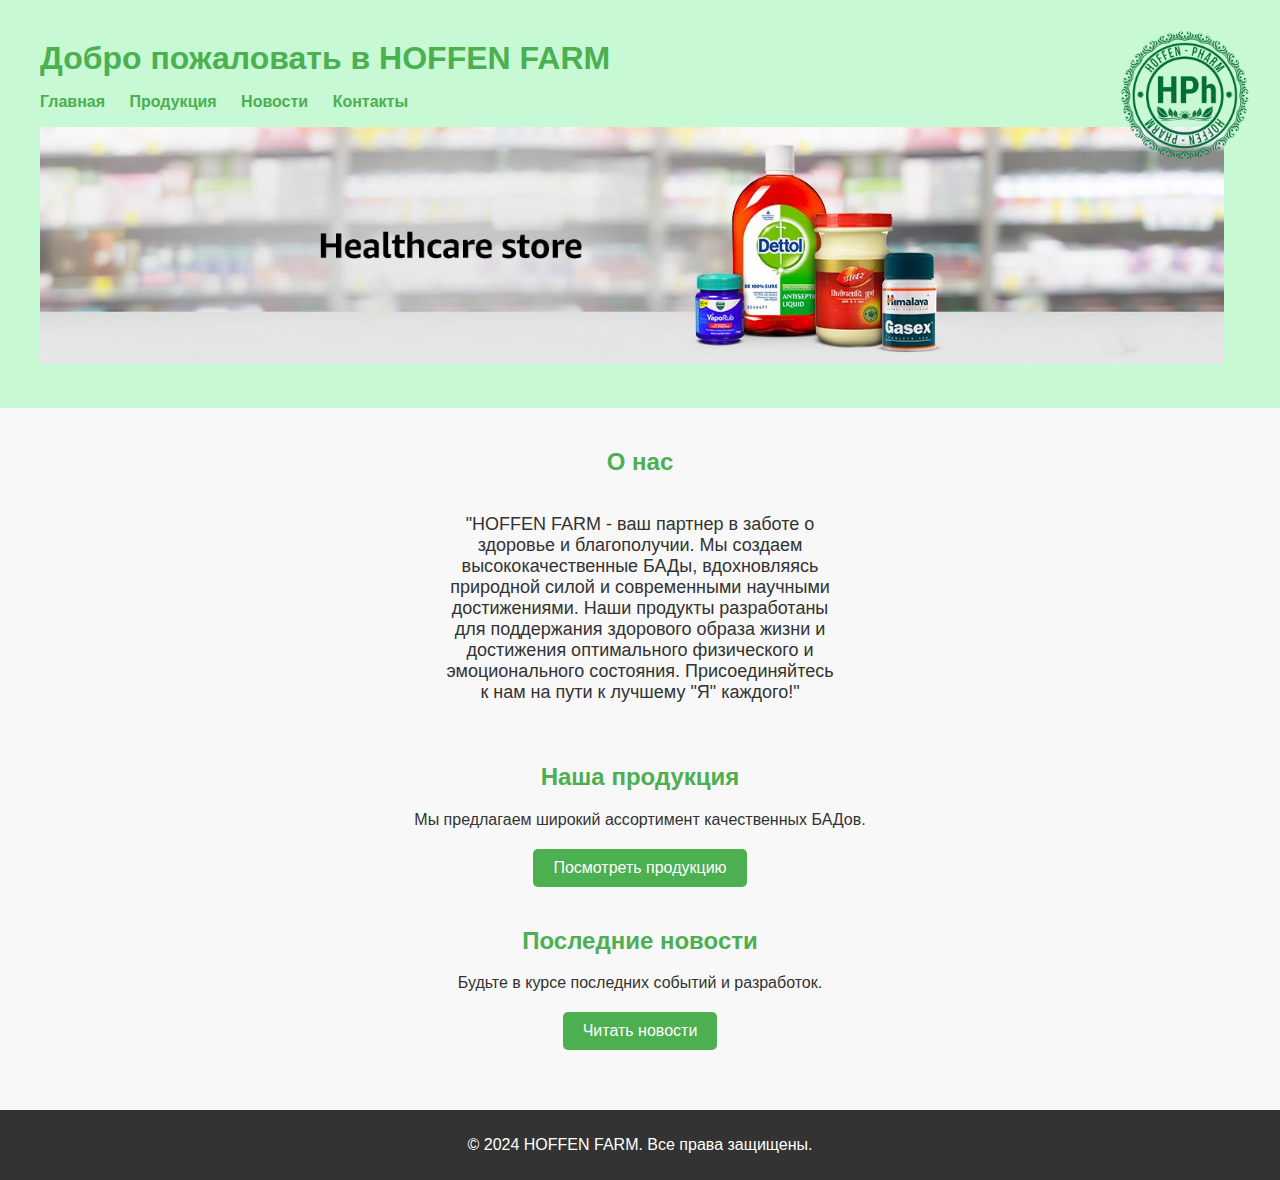
<file: index.html>
<!DOCTYPE html>
<html lang="ru">

<head>
    <meta charset="UTF-8">
    <meta name="viewport" content="width=device-width, initial-scale=1.0">
    <title>HOFFEN FARM - Главная</title>
    <link rel="stylesheet" href="./styles.css">
    <link rel="stylesheet" href="./index.css">
</head>

<body>
    <header>
        <div class="LogoDiv">
            <h1>Добро пожаловать в HOFFEN FARM</h1>
            <img src="./img/LogoNoFon.png" alt="">
        </div>

        <nav>
            <ul>
                <li><a href="/">Главная</a></li>
                <li><a href="/pages/productPage/product.html">Продукция</a></li>
                <li><a href="/pages/newsPage/news.html">Новости</a></li>
                <li><a href="/pages/contactPage/contact.html">Контакты</a></li>
            </ul>
        </nav>
        <div class="headerImg">
            <img src="./img/Healthcare_Header_1500x250._CB1198675309_.jpg" alt="headImg" class="headImg">
        </div>

    </header>

    <main>
        <section class="about_us">
            <h2>О нас</h2>
            <p>
                "HOFFEN FARM - ваш партнер в заботе о здоровье и благополучии. Мы создаем высококачественные БАДы,
                вдохновляясь природной силой и современными научными достижениями. Наши продукты разработаны для
                поддержания
                здорового образа жизни и достижения оптимального физического и эмоционального состояния. Присоединяйтесь
                к
                нам на пути к лучшему "Я" каждого!"
            </p>

        </section>

        <section>
            <h2>Наша продукция</h2>
            <p>Мы предлагаем широкий ассортимент качественных БАДов.</p>
            <a href="/pages/productPage/product.html" class="btn">Посмотреть продукцию</a>
        </section>

        <section>
            <h2>Последние новости</h2>
            <p>Будьте в курсе последних событий и разработок.</p>
            <a href="./pages/newsPage/news.html" class="btn">Читать новости</a>
        </section>
    </main>

    <footer>
        <p>&copy; 2024 HOFFEN FARM. Все права защищены.</p>
    </footer>
</body>

</html>
</file>
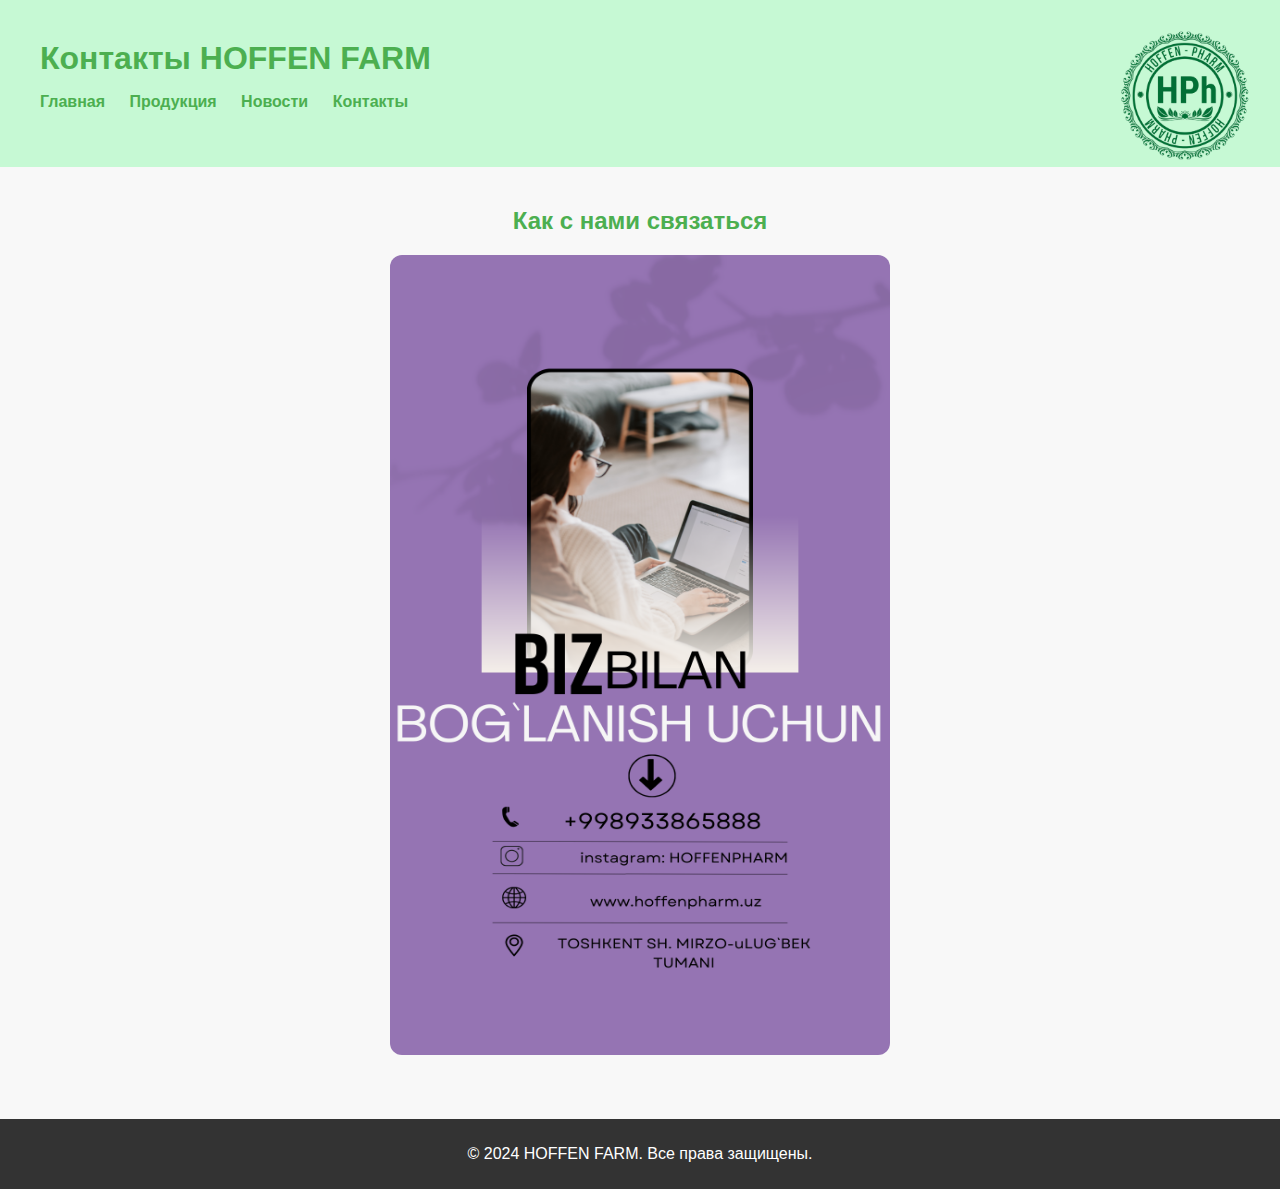
<file: pages/contactPage/contact.html>
<!DOCTYPE html>
<html lang="ru">
<head>
    <meta charset="UTF-8">
    <meta name="viewport" content="width=device-width, initial-scale=1.0">
    <title>HOFFEN FARM - Контакты</title>
    <link rel="stylesheet" href="/styles.css">
    <link rel="stylesheet" href="./contact.css">
</head>
<body>
    <header>
        
        <div class="LogoDiv">
            <h1>Контакты HOFFEN FARM</h1>
            <img src="/img/LogoNoFon.png" alt="">
        </div>
        <nav>
            <ul>
                <li><a href="/index.html">Главная</a></li>
                <li><a href="/pages/productPage/product.html">Продукция</a></li>
                <li><a href="/pages/newsPage/news.html">Новости</a></li>
                <li><a href="/pages/contactPage/contact.html">Контакты</a></li>
            </ul>
        </nav>
    </header>

    <main>
        <section>
            <h2>Как с нами связаться</h2>
            <img src="/img/Contact.png" alt="">
        </section>
            
    </main>

    <footer>
        <p>&copy; 2024 HOFFEN FARM. Все права защищены.</p>
    </footer>
</body>
</html>
</file>
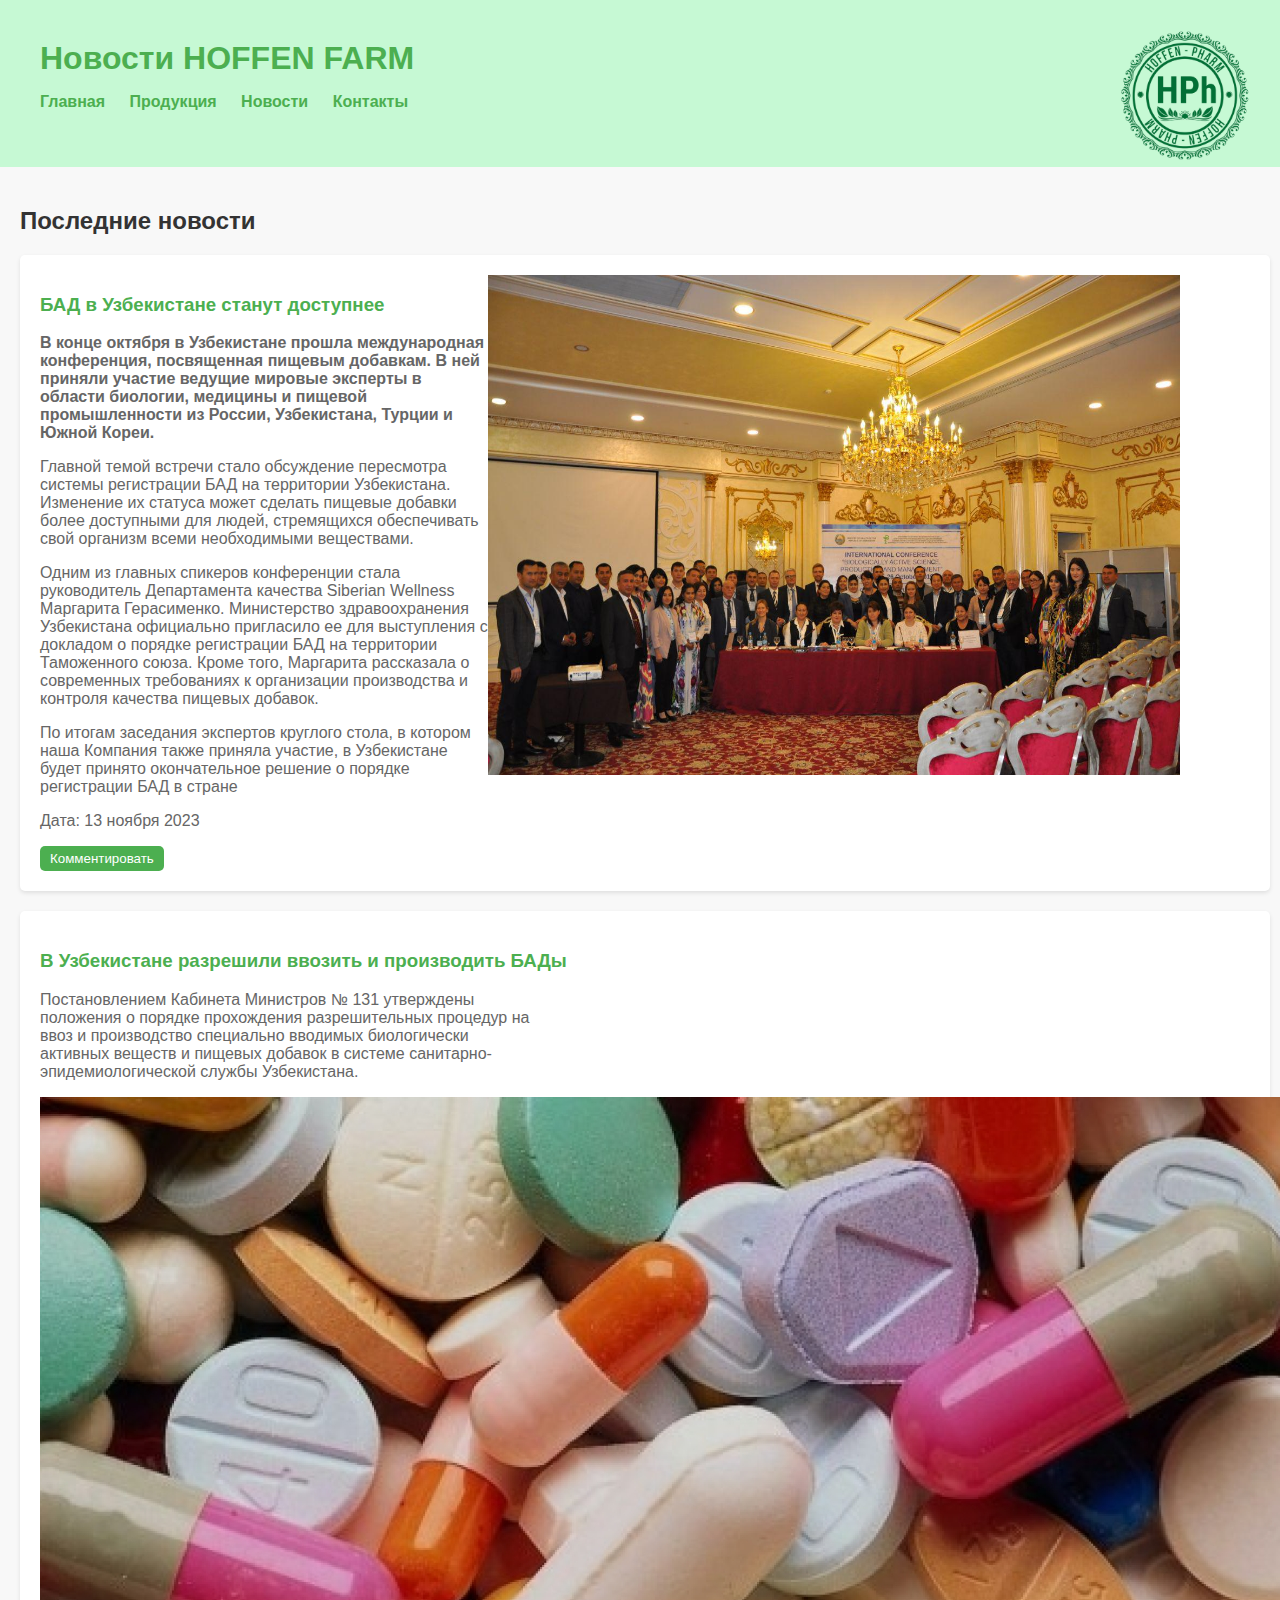
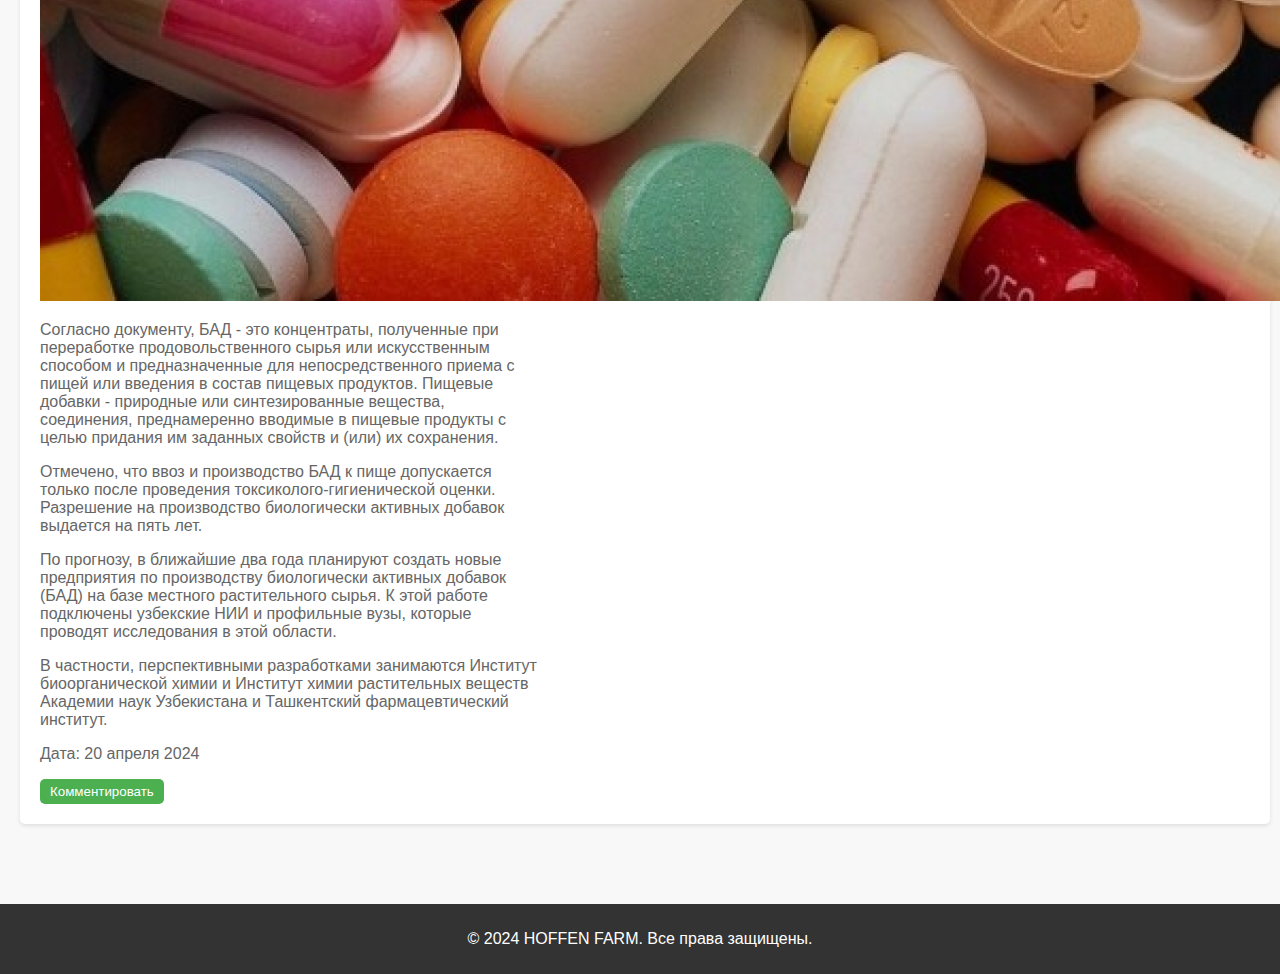
<file: pages/newsPage/news.html>
<!DOCTYPE html>
<html lang="ru">

<head>
    <meta charset="UTF-8">
    <meta name="viewport" content="width=device-width, initial-scale=1.0">
    <title>HOFFEN FARM - Новости</title>
    <link rel="stylesheet" href="/styles.css">
    <link rel="stylesheet" href="./news.css">
</head>

<body>
    <header>
        <div class="LogoDiv">
            <h1>Новости HOFFEN FARM</h1>
            <img src="/img/LogoNoFon.png" alt="">
        </div>

        <nav>
            <ul>
                <li><a href="/index.html">Главная</a></li>
                <li><a href="/pages/productPage/product.html">Продукция</a></li>
                <li><a href="/pages/newsPage/news.html">Новости</a></li>
                <li><a href="/pages/contactPage/contact.html">Контакты</a></li>
            </ul>
        </nav>
    </header>

    <main>
        <section>
            <h2>Последние новости</h2>
            <div class="articles">
                <article>
                    <div>
                        <h3>БАД в Узбекистане станут доступнее</h3>
                        <p class="bold">В конце октября в Узбекистане прошла международная конференция, посвященная
                            пищевым
                            добавкам. В
                            ней приняли участие ведущие мировые эксперты в области биологии, медицины и пищевой
                            промышленности из России, Узбекистана, Турции и Южной Кореи.</p>
                        <p>Главной темой встречи стало обсуждение пересмотра системы регистрации БАД на территории
                            Узбекистана. Изменение их статуса может сделать пищевые добавки более доступными для людей,
                            стремящихся обеспечивать свой организм всеми необходимыми веществами.</p>
                        <p>Одним из главных спикеров конференции стала руководитель Департамента качества Siberian
                            Wellness
                            Маргарита Герасименко. Министерство здравоохранения Узбекистана официально пригласило ее для
                            выступления с докладом о порядке регистрации БАД на территории Таможенного союза. Кроме
                            того,
                            Маргарита рассказала о современных требованиях к организации производства и контроля
                            качества
                            пищевых добавок.</p>

                        <div>
                            <p>По итогам заседания экспертов круглого стола, в котором наша Компания также приняла
                                участие,
                                в
                                Узбекистане будет принято окончательное решение о порядке регистрации БАД в стране</p>
                            <p>Дата: 13 ноября 2023</p>
                            <button class="comment-btn">Комментировать</button>
                            <div class="comments">
                                <!-- Здесь будут комментарии -->
                            </div>
                        </div>
                    </div>
                    <div class="img_div">
                        <img src="/img/bud.jpg" alt="bud">
                    </div>


                </article>
                <article>
                    <div>
                        <h3>⁠В Узбекистане разрешили ввозить и производить БАДы
                        </h3>
                        <p>Постановлением Кабинета Министров № 131 утверждены положения о порядке прохождения
                            разрешительных процедур на ввоз и производство специально вводимых биологически активных
                            веществ и пищевых добавок в системе санитарно-эпидемиологической службы Узбекистана.</p>
                        <div>
                            <img src="/img/lM96Iwd9oA.jpg" alt="img">
                        </div>
                        <p>Согласно документу, БАД - это концентраты, полученные при переработке продовольственного
                            сырья или искусственным способом и предназначенные для непосредственного приема с пищей или
                            введения в состав пищевых продуктов. Пищевые добавки - природные или синтезированные
                            вещества, соединения, преднамеренно вводимые в пищевые продукты с целью придания им заданных
                            свойств и (или) их сохранения.</p>
                        <p>Отмечено, что ввоз и производство БАД к пище допускается только после проведения
                            токсиколого-гигиенической оценки. Разрешение на производство биологически активных добавок
                            выдается на пять лет.</p>
                        <p>По прогнозу, в ближайшие два года планируют создать новые предприятия по производству
                            биологически активных добавок (БАД) на базе местного растительного сырья. К этой работе
                            подключены узбекские НИИ и профильные вузы, которые проводят исследования в этой области.
                        </p>
                        <p>В частности, перспективными разработками занимаются Институт биоорганической химии и Институт
                            химии растительных веществ Академии наук Узбекистана и Ташкентский фармацевтический
                            институт.</p>

                        <p>Дата: 20 апреля 2024</p>
                        <button class="comment-btn">Комментировать</button>
                        <div class="comments">
                            <!-- Здесь будут комментарии -->
                        </div>
                    </div>

                </article>
                <!-- Добавьте больше карточек новостей, если необходимо -->
            </div>
        </section>
    </main>


    <footer>
        <p>&copy; 2024 HOFFEN FARM. Все права защищены.</p>
    </footer>
</body>

</html>
</file>
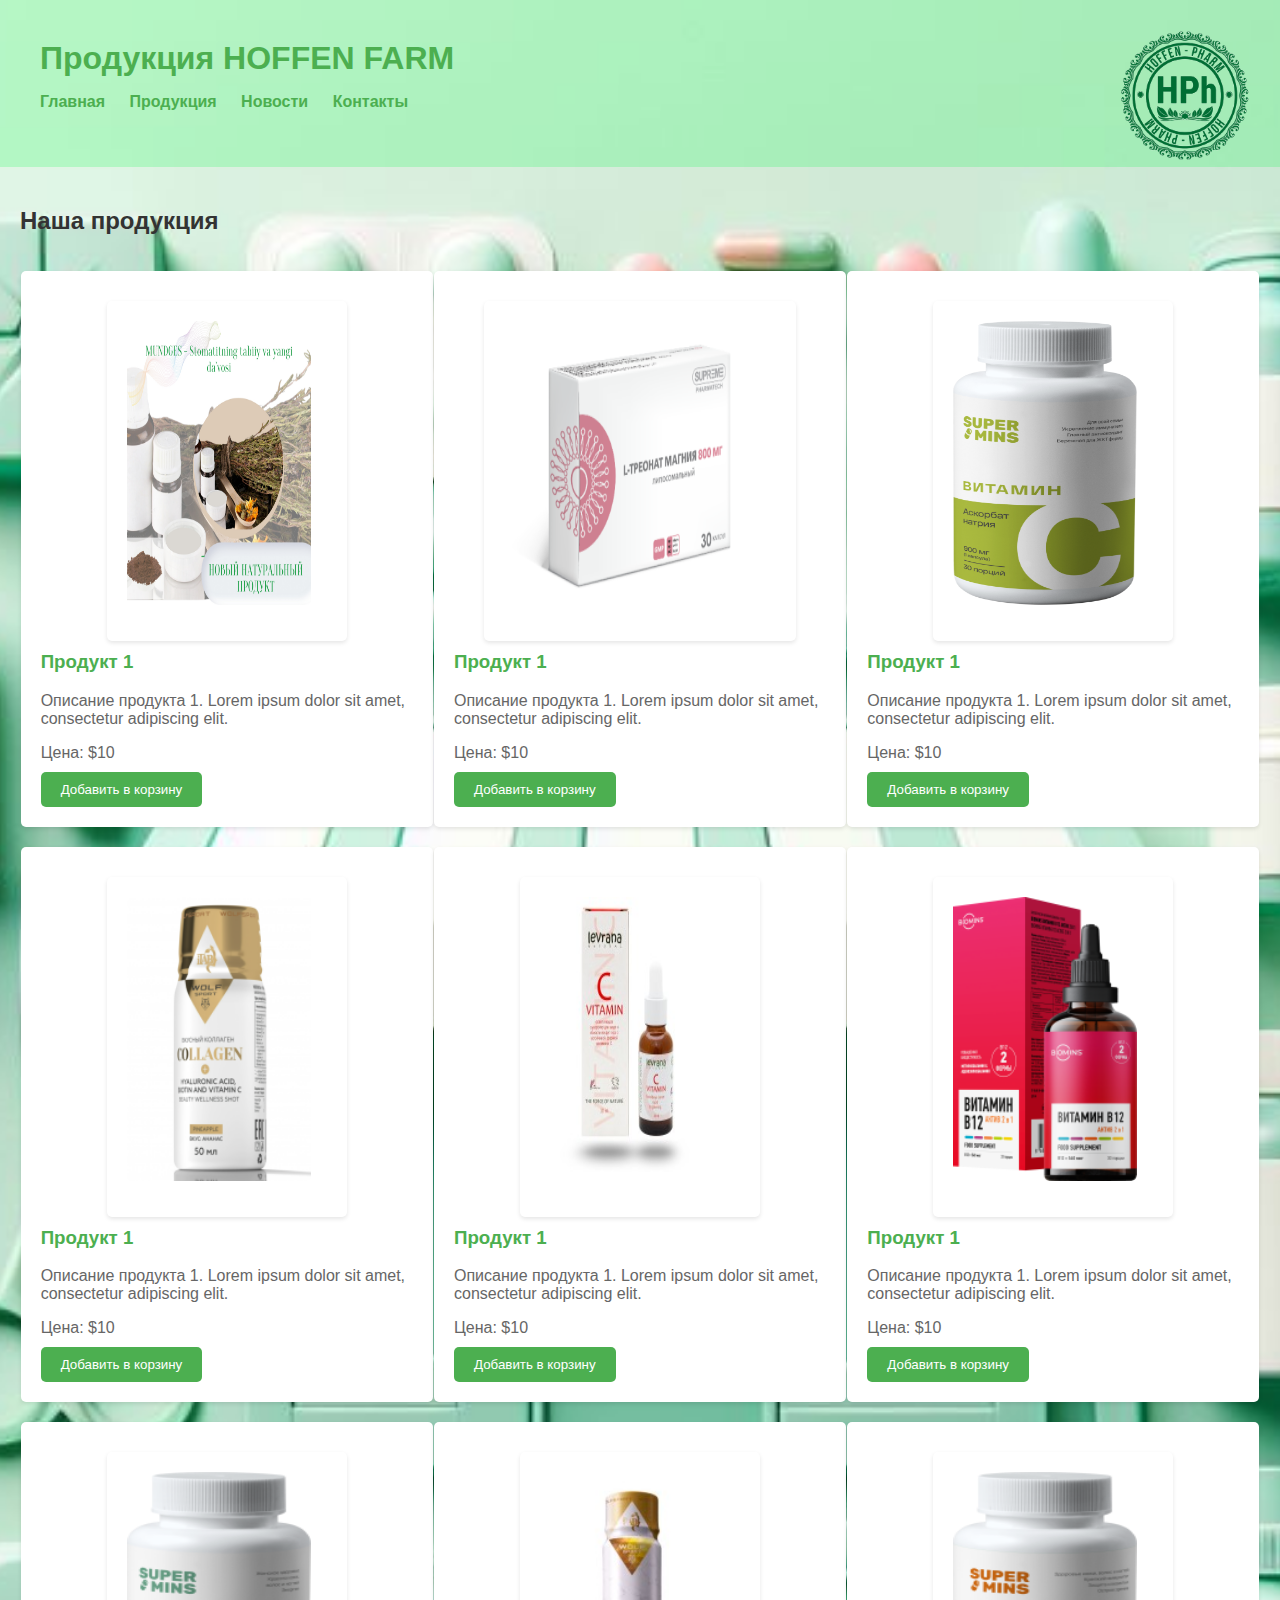
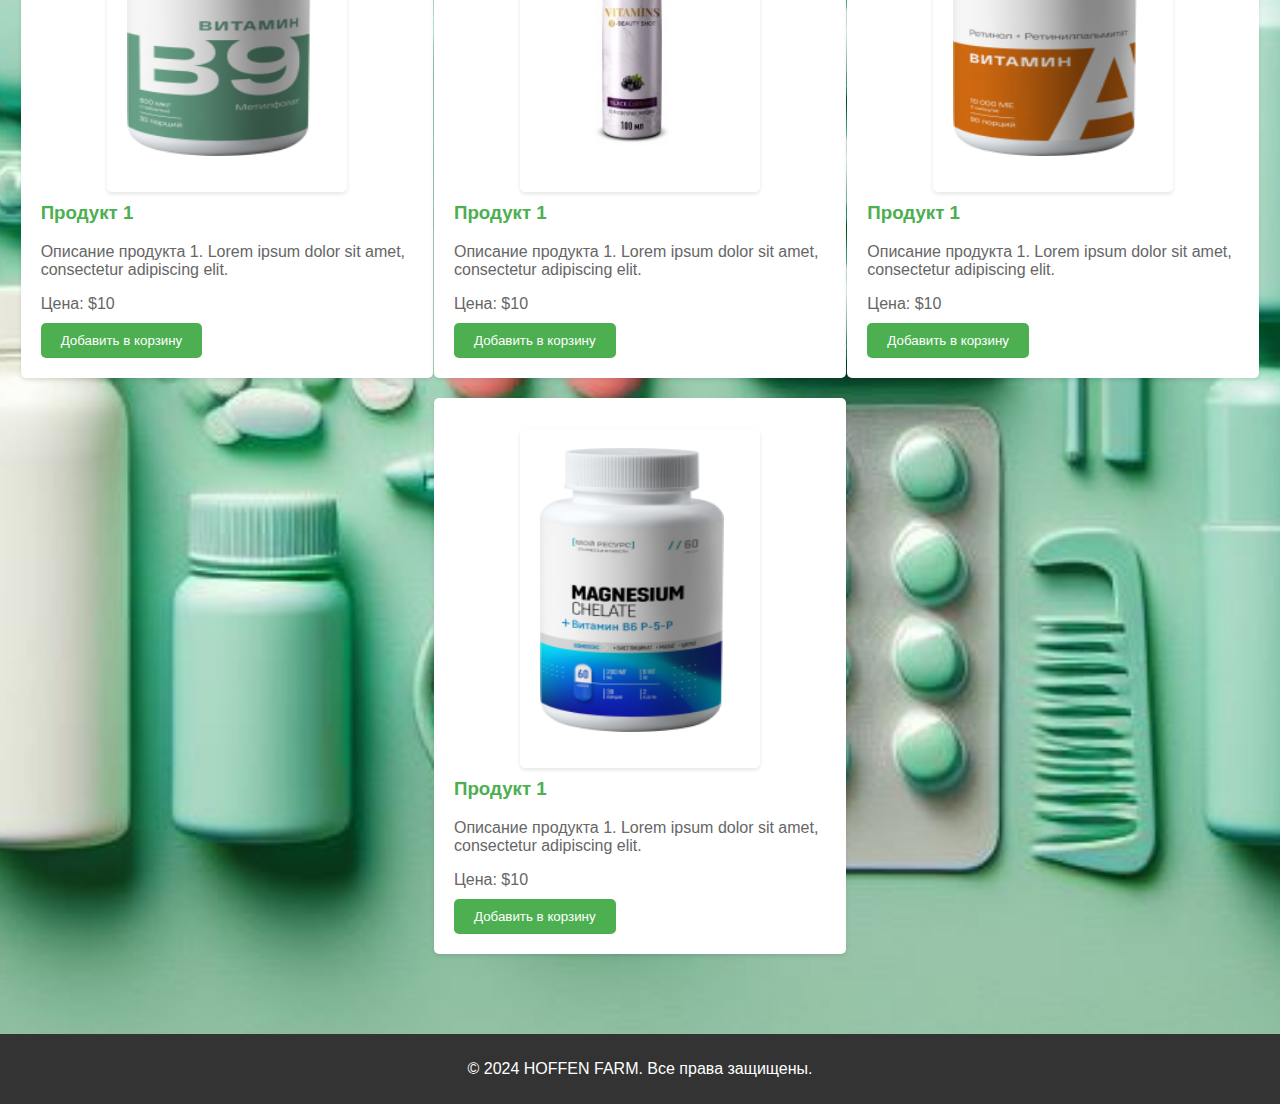
<file: pages/productPage/product.html>
<!DOCTYPE html>
<html lang="ru">

<head>
    <meta charset="UTF-8">
    <meta name="viewport" content="width=device-width, initial-scale=1.0">
    <title>HOFFEN FARM - Продукция</title>
    <link rel="stylesheet" href="/splide-4.1.3/dist/css/splide.min.css">
    <link rel="stylesheet" href="/styles.css">
    <link rel="stylesheet" href="./product.css">

</head>

<body>
    <header>
        <div class="LogoDiv">
            <h1>Продукция HOFFEN FARM</h1>
            <img src="/img/LogoNoFon.png" alt="">
        </div>

        <nav>
            <ul>
                <li><a href="/index.html">Главная</a></li>
                <li><a href="/pages/productPage/product.html">Продукция</a></li>
                <li><a href="/pages/newsPage/news.html">Новости</a></li>
                <li><a href="/pages/contactPage/contact.html">Контакты</a></li>
            </ul>
        </nav>
    </header>

    <main>
        <section>
            <div class="LogoDiv">
                <h2>Наша продукция</h2>
                <img src="/img/LogoNoFon.png" alt="">
            </div>

            <ul class="products">
                <li>
                    <div class="product-card">
                        <img src="/img/Mundges.jpg" alt="Продукт 1">
                        
                    </div>
                    <div class="product-info">
                            <h3>Продукт 1</h3>
                            <p>Описание продукта 1. Lorem ipsum dolor sit amet, consectetur adipiscing elit.</p>
                            <p>Цена: $10</p>
                            <button>Добавить в корзину</button>
                        </div>
                </li>
                <li>
                    <div class="product-card bigCard">
                        <img src="/img/0ad4e7ac-e54c-4c45-b2d3-1210abf39166.png" alt="Продукт 1">
                        
                    </div>
                    <div class="product-info">
                            <h3>Продукт 1</h3>
                            <p>Описание продукта 1. Lorem ipsum dolor sit amet, consectetur adipiscing elit.</p>
                            <p>Цена: $10</p>
                            <button>Добавить в корзину</button>
                        </div>
                </li>
                <li>
                    <div class="product-card">
                        <img src="/img/12b4b1c4-7d9f-4b22-a33b-6f573fe5140a.png" alt="Продукт 1">
                        
                    </div>
                    <div class="product-info">
                            <h3>Продукт 1</h3>
                            <p>Описание продукта 1. Lorem ipsum dolor sit amet, consectetur adipiscing elit.</p>
                            <p>Цена: $10</p>
                            <button>Добавить в корзину</button>
                        </div>
                </li>
                <li>
                    <div class="product-card">
                        <img src="/img/5a011e30-5fb7-40a4-bee0-f52b9291fda2.png" alt="Продукт 1">
                        
                    </div>
                    <div class="product-info">
                            <h3>Продукт 1</h3>
                            <p>Описание продукта 1. Lorem ipsum dolor sit amet, consectetur adipiscing elit.</p>
                            <p>Цена: $10</p>
                            <button>Добавить в корзину</button>
                        </div>
                </li>
                <li>
                    <div class="product-card">
                        <img src="/img/713662c5-1119-4c23-82bf-03a57d4fc5c1.jpg" alt="Продукт 1">
                        
                    </div>
                    <div class="product-info">
                            <h3>Продукт 1</h3>
                            <p>Описание продукта 1. Lorem ipsum dolor sit amet, consectetur adipiscing elit.</p>
                            <p>Цена: $10</p>
                            <button>Добавить в корзину</button>
                        </div>
                </li>
                <li>
                    <div class="product-card">
                        <img src="/img/85ed553a-2307-4516-b1a3-b62750c21e79.png" alt="Продукт 1">
                        
                    </div>
                    <div class="product-info">
                            <h3>Продукт 1</h3>
                            <p>Описание продукта 1. Lorem ipsum dolor sit amet, consectetur adipiscing elit.</p>
                            <p>Цена: $10</p>
                            <button>Добавить в корзину</button>
                        </div>
                </li>
                <li>
                    <div class="product-card">
                        <img src="/img/89752397-4923-4262-9c03-9ed467d12a1b.png" alt="Продукт 1">
                        
                    </div>
                    <div class="product-info">
                            <h3>Продукт 1</h3>
                            <p>Описание продукта 1. Lorem ipsum dolor sit amet, consectetur adipiscing elit.</p>
                            <p>Цена: $10</p>
                            <button>Добавить в корзину</button>
                        </div>
                </li>
                <li>
                    <div class="product-card">
                        <img src="/img/915bdae4-6be9-4097-b8e9-fd251e464160.jpg" alt="Продукт 1">
                        
                    </div>
                    <div class="product-info">
                            <h3>Продукт 1</h3>
                            <p>Описание продукта 1. Lorem ipsum dolor sit amet, consectetur adipiscing elit.</p>
                            <p>Цена: $10</p>
                            <button>Добавить в корзину</button>
                        </div>
                </li>
                <li>
                    <div class="product-card">
                        <img src="/img/e9c928cc-940b-4463-9af0-0d3b090c4491.png" alt="Продукт 1">
                        
                    </div>
                    <div class="product-info">
                            <h3>Продукт 1</h3>
                            <p>Описание продукта 1. Lorem ipsum dolor sit amet, consectetur adipiscing elit.</p>
                            <p>Цена: $10</p>
                            <button>Добавить в корзину</button>
                        </div>
                </li>
                <li>
                    <div class="product-card">
                        <img src="/img/fd241f71-3961-4d67-8481-0340f4ad4580.png" alt="Продукт 1">
                        
                    </div>
                    <div class="product-info">
                            <h3>Продукт 1</h3>
                            <p>Описание продукта 1. Lorem ipsum dolor sit amet, consectetur adipiscing elit.</p>
                            <p>Цена: $10</p>
                            <button>Добавить в корзину</button>
                        </div>
                </li>
                
            </ul>
        </section>
    </main>


    <footer>
        <p>&copy; 2024 HOFFEN FARM. Все права защищены.</p>
    </footer>
    <script>
        document.addEventListener('DOMContentLoaded', function () {
            var splide = new Splide('.splide', {
                autoplay: true,
                perPage: 1,
                arrows: false,
                rewind: true,
                pagination: false,
                interval: 3000,
            });
            splide.mount();
        });
    </script>
    <script src="/splide-4.1.3/dist/js/splide.min.js"></script>
</body>

</html>
</file>
<file: styles.css>
/* Общие стили */
body {
    font-family: 'Segoe UI', Tahoma, Geneva, Verdana, sans-serif;
    margin: 0;
    padding: 0;
    background-color: #f8f8f8;
    color: #333;
}

header {
    background-color: rgba(0, 255, 68, 0.2);
    padding: 40px;
    color: #4CAF50;
}

nav ul {
    list-style-type: none;
    padding: 0;
}

nav ul li {
    display: inline;
    margin-right: 20px;
}

nav ul li a {
    text-decoration: none;
    color: #4CAF50;
    font-weight: bold;
}

main {
    padding: 20px;
}

section {
    margin-bottom: 40px;
}

footer {
    background-color: #333;
    color: #fff;
    text-align: center;
    padding: 10px;
}

.btn {
    display: inline-block;
    background-color: #4CAF50;
    color: #fff;
    text-decoration: none;
    padding: 10px 20px;
    border-radius: 5px;
}

.btn:hover {
    background-color: #45a049;
}
.LogoDiv {
    display: flex;
    align-items: center;
    img {
        width: 130px;
        height: 130px;
        position: absolute;
        top: 30px;
        right: 30px;
    }
}

.bold {
    font-weight: 700;
}
</file>
<file: index.css>
header h1 {
    margin: 0;
    font-size: 2em;
}

main section {
    text-align: center;
}

main section h2 {
    color: #4CAF50;
}

main section p {
    margin-bottom: 20px;
}
.headerImg {
    width: calc(100% - 1em);
    height: calc(100% - 1em);
}
.headImg {
  width: 100%;
  height: 100%;
}

.about_us {
    display: flex;
    flex-direction: column;
    align-items: center;
    p {
        max-width: 400px;
        font-size: 18px;
        font-weight: 300;
        text-align: center;
    }
}
</file>
<file: pages/contactPage/contact.css>
header h1 {
    margin: 0;
    font-size: 2em;
}

main section {
    text-align: center;
}

main section h2 {
    color: #4CAF50;
}

main section p {
    margin-bottom: 20px;
}

.main section form input[type="text"],
.main section form textarea {
    width: 100%;
    padding: 10px;
    margin-bottom: 10px;
}

.main section form input[type="submit"] {
    background-color: #4CAF50;
    color: #fff;
    border: none;
    padding: 10px 20px;
    border-radius: 5px;
    cursor: pointer;
}

.main section form input[type="submit"]:hover {
    background-color: #45a049;
}
img {
    border-radius: 12px;
    width: 500px;
    height: 800px;
}
</file>
<file: pages/newsPage/news.css>
header h1 {
  margin: 0;
  font-size: 2em;
}

main section article {
  background-color: #fff;
  border-radius: 5px;
  box-shadow: 0 2px 4px rgba(0, 0, 0, 0.1);
  padding: 20px;
  margin-bottom: 20px;
  width: calc(100% - 30px);
}

main section article h3 {
  color: #4caf50;
}

main section article p {
  color: #666;
  max-width: 500px;
}
/* Стили для карточек новостей */
.articles {
  display: flex;
  flex-direction: column;
}

.articles article {
  background-color: #fff;
  border-radius: 5px;
  box-shadow: 0 2px 4px rgba(0, 0, 0, 0.1);
  padding: 20px;
  margin-bottom: 20px;
  display: flex;
}

.articles article h3 {
  color: #4caf50;
}

.articles article p {
  color: #666;
}

.comment-btn {
  background-color: #4caf50;
  color: #fff;
  border: none;
  padding: 5px 10px;
  border-radius: 5px;
  cursor: pointer;
}

.comment-btn:hover {
  background-color: #45a049;
}

/* Стили для комментариев */
.comment {
  background-color: #f9f9f9;
  padding: 10px;
  margin-top: 10px;
  border-radius: 5px;
}

.comment p {
  margin: 5px 0;
}

.comment-form {
  margin-top: 20px;
}

.comment-form textarea {
  width: 100%;
  padding: 10px;
  margin-bottom: 10px;
}

.comment-form button {
  background-color: #4caf50;
  color: #fff;
  border: none;
  padding: 10px 20px;
  border-radius: 5px;
  cursor: pointer;
}

.comment-form button:hover {
  background-color: #45a049;
}

.img_div {
  width: 850px;
  height: 570px;
  img {
    width: calc(100% - 70px);
    height: calc(100% - 70px);
  }
}
</file>
<file: pages/productPage/product.css>
header h1 {
    margin: 0;
    font-size: 2em;
}

main section ul.products {
    display: flex;
    flex-wrap: wrap;
    justify-content: space-around;
}

main section ul.products li {
    background-color: #fff;
    border-radius: 5px;
    box-shadow: 0 2px 4px rgba(0, 0, 0, 0.1);
    padding: 20px;
    margin-bottom: 20px;
    width: 30%;
}

main section ul.products li h3 {
    color: #4CAF50;
}

main section ul.products li p {
    color: #666;
}
/* Стили для карточек продуктов */
.products {
    list-style-type: none;
    padding: 0;
    display: flex;
    flex-wrap: wrap;
    li {
        display: flex;
        flex-direction: column;
        align-items: center;
    }
}

.product-card {
    background-color: #fff;
    border-radius: 5px;
    box-shadow: 0 2px 4px rgba(0, 0, 0, 0.1);
    padding: 20px;
    margin: 10px;
    flex: 1 1 300px;
    display: flex;
    flex-direction: column;
    width: 200px;
    height: 300px;
}

.bigCard {
    width: calc(100% - 100px);

}

.product-card img {
    width: calc(100% - 1em);
    height: calc(100% - 1em);
    border-radius: 5px;
    margin-bottom: 10px;
}

.product-info {
    flex: 1;
}

.product-info h3 {
    color: #4CAF50;
    margin-top: 0;
}

.product-info p {
    color: #666;
    margin-bottom: 10px;
}

.product-info button {
    background-color: #4CAF50;
    color: #fff;
    border: none;
    padding: 10px 20px;
    border-radius: 5px;
    cursor: pointer;
}

.product-info button:hover {
    background-color: #45a049;
}
.splide__list {
    li {
        img {
            width: 233.75px !important;
            height: 233.75px !important;
        }
    }
}

body {
    background-image: url(/img/bckg.jpg);
    background-repeat: no-repeat;
    background-size: cover;
    background-position: center center;
   }
</file>
